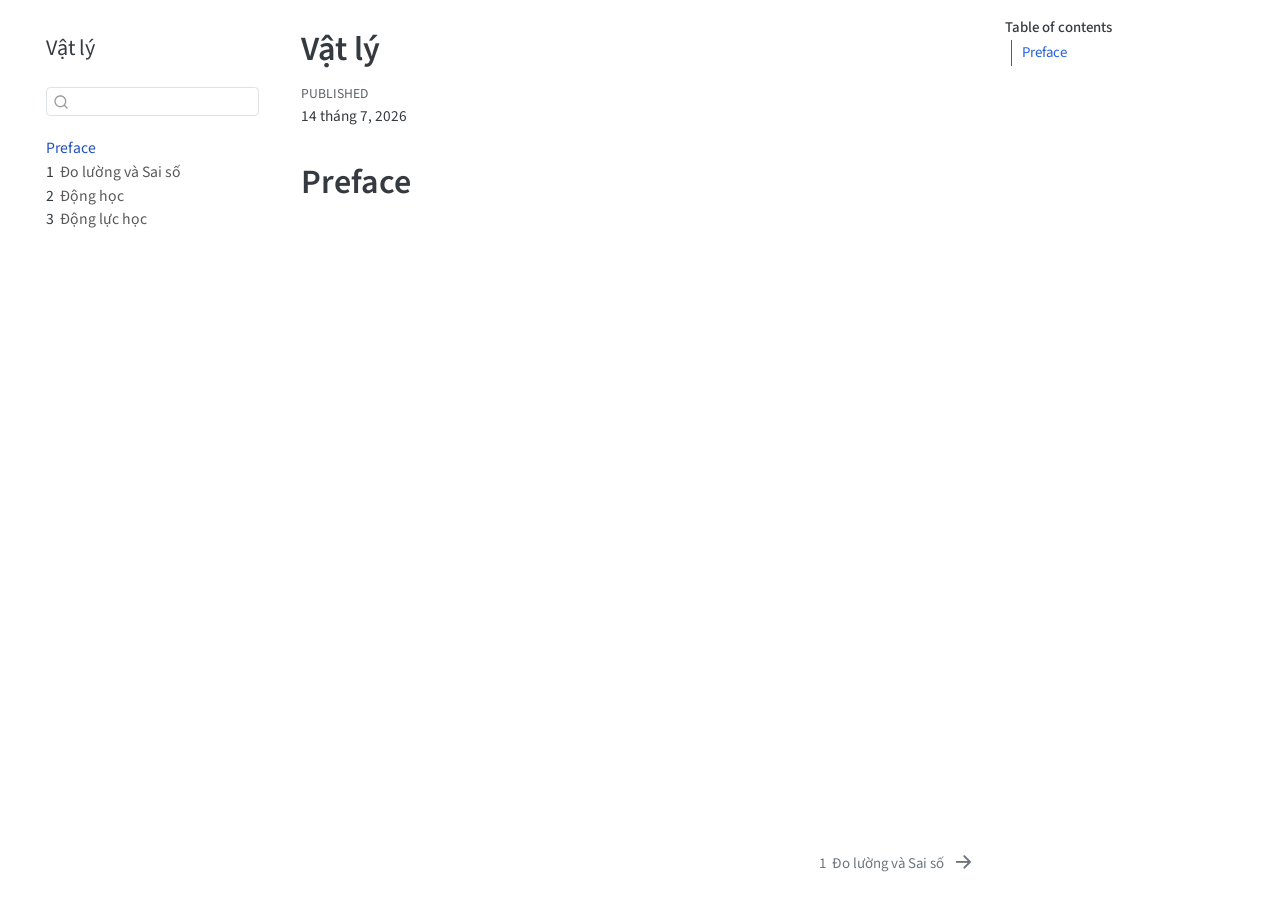
<file: index.html>
<!DOCTYPE html>
<html xmlns="http://www.w3.org/1999/xhtml" lang="vi" xml:lang="vi"><head>

<meta charset="utf-8">
<meta name="generator" content="quarto-1.8.26">

<meta name="viewport" content="width=device-width, initial-scale=1.0, user-scalable=yes">


<title>Vật lý</title>
<style>
code{white-space: pre-wrap;}
span.smallcaps{font-variant: small-caps;}
div.columns{display: flex; gap: min(4vw, 1.5em);}
div.column{flex: auto; overflow-x: auto;}
div.hanging-indent{margin-left: 1.5em; text-indent: -1.5em;}
ul.task-list{list-style: none;}
ul.task-list li input[type="checkbox"] {
  width: 0.8em;
  margin: 0 0.8em 0.2em -1em; /* quarto-specific, see https://github.com/quarto-dev/quarto-cli/issues/4556 */ 
  vertical-align: middle;
}
</style>


<script src="site_libs/quarto-nav/quarto-nav.js"></script>
<script src="site_libs/quarto-nav/headroom.min.js"></script>
<script src="site_libs/clipboard/clipboard.min.js"></script>
<script src="site_libs/quarto-search/autocomplete.umd.js"></script>
<script src="site_libs/quarto-search/fuse.min.js"></script>
<script src="site_libs/quarto-search/quarto-search.js"></script>
<meta name="quarto:offset" content="./">
<link href="./measure.html" rel="next">
<script src="site_libs/quarto-html/quarto.js" type="module"></script>
<script src="site_libs/quarto-html/tabsets/tabsets.js" type="module"></script>
<script src="site_libs/quarto-html/axe/axe-check.js" type="module"></script>
<script src="site_libs/quarto-html/popper.min.js"></script>
<script src="site_libs/quarto-html/tippy.umd.min.js"></script>
<script src="site_libs/quarto-html/anchor.min.js"></script>
<link href="site_libs/quarto-html/tippy.css" rel="stylesheet">
<link href="site_libs/quarto-html/quarto-syntax-highlighting-587c61ba64f3a5504c4d52d930310e48.css" rel="stylesheet" id="quarto-text-highlighting-styles">
<script src="site_libs/bootstrap/bootstrap.min.js"></script>
<link href="site_libs/bootstrap/bootstrap-icons.css" rel="stylesheet">
<link href="site_libs/bootstrap/bootstrap-70a47bd5681a7291082a5b9f83d58762.min.css" rel="stylesheet" append-hash="true" id="quarto-bootstrap" data-mode="light">
<script id="quarto-search-options" type="application/json">{
  "location": "sidebar",
  "copy-button": false,
  "collapse-after": 3,
  "panel-placement": "start",
  "type": "textbox",
  "limit": 50,
  "keyboard-shortcut": [
    "f",
    "/",
    "s"
  ],
  "show-item-context": false,
  "language": {
    "search-no-results-text": "No results",
    "search-matching-documents-text": "matching documents",
    "search-copy-link-title": "Copy link to search",
    "search-hide-matches-text": "Hide additional matches",
    "search-more-match-text": "more match in this document",
    "search-more-matches-text": "more matches in this document",
    "search-clear-button-title": "Clear",
    "search-text-placeholder": "",
    "search-detached-cancel-button-title": "Cancel",
    "search-submit-button-title": "Submit",
    "search-label": "Search"
  }
}</script>


<link rel="stylesheet" href="styles.css">
</head>

<body class="nav-sidebar floating quarto-light">

<div id="quarto-search-results"></div>
  <header id="quarto-header" class="headroom fixed-top">
  <nav class="quarto-secondary-nav">
    <div class="container-fluid d-flex">
      <button type="button" class="quarto-btn-toggle btn" data-bs-toggle="collapse" role="button" data-bs-target=".quarto-sidebar-collapse-item" aria-controls="quarto-sidebar" aria-expanded="false" aria-label="Toggle sidebar navigation" onclick="if (window.quartoToggleHeadroom) { window.quartoToggleHeadroom(); }">
        <i class="bi bi-layout-text-sidebar-reverse"></i>
      </button>
        <nav class="quarto-page-breadcrumbs" aria-label="breadcrumb"><ol class="breadcrumb"><li class="breadcrumb-item"><a href="./index.html">Preface</a></li></ol></nav>
        <a class="flex-grow-1" role="navigation" data-bs-toggle="collapse" data-bs-target=".quarto-sidebar-collapse-item" aria-controls="quarto-sidebar" aria-expanded="false" aria-label="Toggle sidebar navigation" onclick="if (window.quartoToggleHeadroom) { window.quartoToggleHeadroom(); }">      
        </a>
      <button type="button" class="btn quarto-search-button" aria-label="Search" onclick="window.quartoOpenSearch();">
        <i class="bi bi-search"></i>
      </button>
    </div>
  </nav>
</header>
<!-- content -->
<div id="quarto-content" class="quarto-container page-columns page-rows-contents page-layout-article">
<!-- sidebar -->
  <nav id="quarto-sidebar" class="sidebar collapse collapse-horizontal quarto-sidebar-collapse-item sidebar-navigation floating overflow-auto">
    <div class="pt-lg-2 mt-2 text-left sidebar-header">
    <div class="sidebar-title mb-0 py-0">
      <a href="./">Vật lý</a> 
    </div>
      </div>
        <div class="mt-2 flex-shrink-0 align-items-center">
        <div class="sidebar-search">
        <div id="quarto-search" class="" title="Search"></div>
        </div>
        </div>
    <div class="sidebar-menu-container"> 
    <ul class="list-unstyled mt-1">
        <li class="sidebar-item">
  <div class="sidebar-item-container"> 
  <a href="./index.html" class="sidebar-item-text sidebar-link active">
 <span class="menu-text">Preface</span></a>
  </div>
</li>
        <li class="sidebar-item">
  <div class="sidebar-item-container"> 
  <a href="./measure.html" class="sidebar-item-text sidebar-link">
 <span class="menu-text"><span class="chapter-number">1</span>&nbsp; <span class="chapter-title">Đo lường và Sai số</span></span></a>
  </div>
</li>
        <li class="sidebar-item">
  <div class="sidebar-item-container"> 
  <a href="./motion.html" class="sidebar-item-text sidebar-link">
 <span class="menu-text"><span class="chapter-number">2</span>&nbsp; <span class="chapter-title">Động học</span></span></a>
  </div>
</li>
        <li class="sidebar-item">
  <div class="sidebar-item-container"> 
  <a href="./forces.html" class="sidebar-item-text sidebar-link">
 <span class="menu-text"><span class="chapter-number">3</span>&nbsp; <span class="chapter-title">Động lực học</span></span></a>
  </div>
</li>
    </ul>
    </div>
</nav>
<div id="quarto-sidebar-glass" class="quarto-sidebar-collapse-item" data-bs-toggle="collapse" data-bs-target=".quarto-sidebar-collapse-item"></div>
<!-- margin-sidebar -->
    <div id="quarto-margin-sidebar" class="sidebar margin-sidebar">
        <nav id="TOC" role="doc-toc" class="toc-active">
    <h2 id="toc-title">Table of contents</h2>
   
  <ul>
  <li><a href="#preface" id="toc-preface" class="nav-link active" data-scroll-target="#preface">Preface</a></li>
  </ul>
</nav>
    </div>
<!-- main -->
<main class="content" id="quarto-document-content">

<header id="title-block-header" class="quarto-title-block default">
<div class="quarto-title">
<h1 class="title">Vật lý</h1>
</div>



<div class="quarto-title-meta">

    
    <div>
    <div class="quarto-title-meta-heading">Published</div>
    <div class="quarto-title-meta-contents">
      <p class="date">14 tháng 7, 2026</p>
    </div>
  </div>
  
    
  </div>
  


</header>


<section id="preface" class="level1 unnumbered">
<h1 class="unnumbered">Preface</h1>


</section>

</main> <!-- /main -->
<script id="quarto-html-after-body" type="application/javascript">
  window.document.addEventListener("DOMContentLoaded", function (event) {
    const icon = "";
    const anchorJS = new window.AnchorJS();
    anchorJS.options = {
      placement: 'right',
      icon: icon
    };
    anchorJS.add('.anchored');
    const isCodeAnnotation = (el) => {
      for (const clz of el.classList) {
        if (clz.startsWith('code-annotation-')) {                     
          return true;
        }
      }
      return false;
    }
    const onCopySuccess = function(e) {
      // button target
      const button = e.trigger;
      // don't keep focus
      button.blur();
      // flash "checked"
      button.classList.add('code-copy-button-checked');
      var currentTitle = button.getAttribute("title");
      button.setAttribute("title", "Copied!");
      let tooltip;
      if (window.bootstrap) {
        button.setAttribute("data-bs-toggle", "tooltip");
        button.setAttribute("data-bs-placement", "left");
        button.setAttribute("data-bs-title", "Copied!");
        tooltip = new bootstrap.Tooltip(button, 
          { trigger: "manual", 
            customClass: "code-copy-button-tooltip",
            offset: [0, -8]});
        tooltip.show();    
      }
      setTimeout(function() {
        if (tooltip) {
          tooltip.hide();
          button.removeAttribute("data-bs-title");
          button.removeAttribute("data-bs-toggle");
          button.removeAttribute("data-bs-placement");
        }
        button.setAttribute("title", currentTitle);
        button.classList.remove('code-copy-button-checked');
      }, 1000);
      // clear code selection
      e.clearSelection();
    }
    const getTextToCopy = function(trigger) {
      const outerScaffold = trigger.parentElement.cloneNode(true);
      const codeEl = outerScaffold.querySelector('code');
      for (const childEl of codeEl.children) {
        if (isCodeAnnotation(childEl)) {
          childEl.remove();
        }
      }
      return codeEl.innerText;
    }
    const clipboard = new window.ClipboardJS('.code-copy-button:not([data-in-quarto-modal])', {
      text: getTextToCopy
    });
    clipboard.on('success', onCopySuccess);
    if (window.document.getElementById('quarto-embedded-source-code-modal')) {
      const clipboardModal = new window.ClipboardJS('.code-copy-button[data-in-quarto-modal]', {
        text: getTextToCopy,
        container: window.document.getElementById('quarto-embedded-source-code-modal')
      });
      clipboardModal.on('success', onCopySuccess);
    }
      var localhostRegex = new RegExp(/^(?:http|https):\/\/localhost\:?[0-9]*\//);
      var mailtoRegex = new RegExp(/^mailto:/);
        var filterRegex = new RegExp('/' + window.location.host + '/');
      var isInternal = (href) => {
          return filterRegex.test(href) || localhostRegex.test(href) || mailtoRegex.test(href);
      }
      // Inspect non-navigation links and adorn them if external
     var links = window.document.querySelectorAll('a[href]:not(.nav-link):not(.navbar-brand):not(.toc-action):not(.sidebar-link):not(.sidebar-item-toggle):not(.pagination-link):not(.no-external):not([aria-hidden]):not(.dropdown-item):not(.quarto-navigation-tool):not(.about-link)');
      for (var i=0; i<links.length; i++) {
        const link = links[i];
        if (!isInternal(link.href)) {
          // undo the damage that might have been done by quarto-nav.js in the case of
          // links that we want to consider external
          if (link.dataset.originalHref !== undefined) {
            link.href = link.dataset.originalHref;
          }
        }
      }
    function tippyHover(el, contentFn, onTriggerFn, onUntriggerFn) {
      const config = {
        allowHTML: true,
        maxWidth: 500,
        delay: 100,
        arrow: false,
        appendTo: function(el) {
            return el.parentElement;
        },
        interactive: true,
        interactiveBorder: 10,
        theme: 'quarto',
        placement: 'bottom-start',
      };
      if (contentFn) {
        config.content = contentFn;
      }
      if (onTriggerFn) {
        config.onTrigger = onTriggerFn;
      }
      if (onUntriggerFn) {
        config.onUntrigger = onUntriggerFn;
      }
      window.tippy(el, config); 
    }
    const noterefs = window.document.querySelectorAll('a[role="doc-noteref"]');
    for (var i=0; i<noterefs.length; i++) {
      const ref = noterefs[i];
      tippyHover(ref, function() {
        // use id or data attribute instead here
        let href = ref.getAttribute('data-footnote-href') || ref.getAttribute('href');
        try { href = new URL(href).hash; } catch {}
        const id = href.replace(/^#\/?/, "");
        const note = window.document.getElementById(id);
        if (note) {
          return note.innerHTML;
        } else {
          return "";
        }
      });
    }
    const xrefs = window.document.querySelectorAll('a.quarto-xref');
    const processXRef = (id, note) => {
      // Strip column container classes
      const stripColumnClz = (el) => {
        el.classList.remove("page-full", "page-columns");
        if (el.children) {
          for (const child of el.children) {
            stripColumnClz(child);
          }
        }
      }
      stripColumnClz(note)
      if (id === null || id.startsWith('sec-')) {
        // Special case sections, only their first couple elements
        const container = document.createElement("div");
        if (note.children && note.children.length > 2) {
          container.appendChild(note.children[0].cloneNode(true));
          for (let i = 1; i < note.children.length; i++) {
            const child = note.children[i];
            if (child.tagName === "P" && child.innerText === "") {
              continue;
            } else {
              container.appendChild(child.cloneNode(true));
              break;
            }
          }
          if (window.Quarto?.typesetMath) {
            window.Quarto.typesetMath(container);
          }
          return container.innerHTML
        } else {
          if (window.Quarto?.typesetMath) {
            window.Quarto.typesetMath(note);
          }
          return note.innerHTML;
        }
      } else {
        // Remove any anchor links if they are present
        const anchorLink = note.querySelector('a.anchorjs-link');
        if (anchorLink) {
          anchorLink.remove();
        }
        if (window.Quarto?.typesetMath) {
          window.Quarto.typesetMath(note);
        }
        if (note.classList.contains("callout")) {
          return note.outerHTML;
        } else {
          return note.innerHTML;
        }
      }
    }
    for (var i=0; i<xrefs.length; i++) {
      const xref = xrefs[i];
      tippyHover(xref, undefined, function(instance) {
        instance.disable();
        let url = xref.getAttribute('href');
        let hash = undefined; 
        if (url.startsWith('#')) {
          hash = url;
        } else {
          try { hash = new URL(url).hash; } catch {}
        }
        if (hash) {
          const id = hash.replace(/^#\/?/, "");
          const note = window.document.getElementById(id);
          if (note !== null) {
            try {
              const html = processXRef(id, note.cloneNode(true));
              instance.setContent(html);
            } finally {
              instance.enable();
              instance.show();
            }
          } else {
            // See if we can fetch this
            fetch(url.split('#')[0])
            .then(res => res.text())
            .then(html => {
              const parser = new DOMParser();
              const htmlDoc = parser.parseFromString(html, "text/html");
              const note = htmlDoc.getElementById(id);
              if (note !== null) {
                const html = processXRef(id, note);
                instance.setContent(html);
              } 
            }).finally(() => {
              instance.enable();
              instance.show();
            });
          }
        } else {
          // See if we can fetch a full url (with no hash to target)
          // This is a special case and we should probably do some content thinning / targeting
          fetch(url)
          .then(res => res.text())
          .then(html => {
            const parser = new DOMParser();
            const htmlDoc = parser.parseFromString(html, "text/html");
            const note = htmlDoc.querySelector('main.content');
            if (note !== null) {
              // This should only happen for chapter cross references
              // (since there is no id in the URL)
              // remove the first header
              if (note.children.length > 0 && note.children[0].tagName === "HEADER") {
                note.children[0].remove();
              }
              const html = processXRef(null, note);
              instance.setContent(html);
            } 
          }).finally(() => {
            instance.enable();
            instance.show();
          });
        }
      }, function(instance) {
      });
    }
        let selectedAnnoteEl;
        const selectorForAnnotation = ( cell, annotation) => {
          let cellAttr = 'data-code-cell="' + cell + '"';
          let lineAttr = 'data-code-annotation="' +  annotation + '"';
          const selector = 'span[' + cellAttr + '][' + lineAttr + ']';
          return selector;
        }
        const selectCodeLines = (annoteEl) => {
          const doc = window.document;
          const targetCell = annoteEl.getAttribute("data-target-cell");
          const targetAnnotation = annoteEl.getAttribute("data-target-annotation");
          const annoteSpan = window.document.querySelector(selectorForAnnotation(targetCell, targetAnnotation));
          const lines = annoteSpan.getAttribute("data-code-lines").split(",");
          const lineIds = lines.map((line) => {
            return targetCell + "-" + line;
          })
          let top = null;
          let height = null;
          let parent = null;
          if (lineIds.length > 0) {
              //compute the position of the single el (top and bottom and make a div)
              const el = window.document.getElementById(lineIds[0]);
              top = el.offsetTop;
              height = el.offsetHeight;
              parent = el.parentElement.parentElement;
            if (lineIds.length > 1) {
              const lastEl = window.document.getElementById(lineIds[lineIds.length - 1]);
              const bottom = lastEl.offsetTop + lastEl.offsetHeight;
              height = bottom - top;
            }
            if (top !== null && height !== null && parent !== null) {
              // cook up a div (if necessary) and position it 
              let div = window.document.getElementById("code-annotation-line-highlight");
              if (div === null) {
                div = window.document.createElement("div");
                div.setAttribute("id", "code-annotation-line-highlight");
                div.style.position = 'absolute';
                parent.appendChild(div);
              }
              div.style.top = top - 2 + "px";
              div.style.height = height + 4 + "px";
              div.style.left = 0;
              let gutterDiv = window.document.getElementById("code-annotation-line-highlight-gutter");
              if (gutterDiv === null) {
                gutterDiv = window.document.createElement("div");
                gutterDiv.setAttribute("id", "code-annotation-line-highlight-gutter");
                gutterDiv.style.position = 'absolute';
                const codeCell = window.document.getElementById(targetCell);
                const gutter = codeCell.querySelector('.code-annotation-gutter');
                gutter.appendChild(gutterDiv);
              }
              gutterDiv.style.top = top - 2 + "px";
              gutterDiv.style.height = height + 4 + "px";
            }
            selectedAnnoteEl = annoteEl;
          }
        };
        const unselectCodeLines = () => {
          const elementsIds = ["code-annotation-line-highlight", "code-annotation-line-highlight-gutter"];
          elementsIds.forEach((elId) => {
            const div = window.document.getElementById(elId);
            if (div) {
              div.remove();
            }
          });
          selectedAnnoteEl = undefined;
        };
          // Handle positioning of the toggle
      window.addEventListener(
        "resize",
        throttle(() => {
          elRect = undefined;
          if (selectedAnnoteEl) {
            selectCodeLines(selectedAnnoteEl);
          }
        }, 10)
      );
      function throttle(fn, ms) {
      let throttle = false;
      let timer;
        return (...args) => {
          if(!throttle) { // first call gets through
              fn.apply(this, args);
              throttle = true;
          } else { // all the others get throttled
              if(timer) clearTimeout(timer); // cancel #2
              timer = setTimeout(() => {
                fn.apply(this, args);
                timer = throttle = false;
              }, ms);
          }
        };
      }
        // Attach click handler to the DT
        const annoteDls = window.document.querySelectorAll('dt[data-target-cell]');
        for (const annoteDlNode of annoteDls) {
          annoteDlNode.addEventListener('click', (event) => {
            const clickedEl = event.target;
            if (clickedEl !== selectedAnnoteEl) {
              unselectCodeLines();
              const activeEl = window.document.querySelector('dt[data-target-cell].code-annotation-active');
              if (activeEl) {
                activeEl.classList.remove('code-annotation-active');
              }
              selectCodeLines(clickedEl);
              clickedEl.classList.add('code-annotation-active');
            } else {
              // Unselect the line
              unselectCodeLines();
              clickedEl.classList.remove('code-annotation-active');
            }
          });
        }
    const findCites = (el) => {
      const parentEl = el.parentElement;
      if (parentEl) {
        const cites = parentEl.dataset.cites;
        if (cites) {
          return {
            el,
            cites: cites.split(' ')
          };
        } else {
          return findCites(el.parentElement)
        }
      } else {
        return undefined;
      }
    };
    var bibliorefs = window.document.querySelectorAll('a[role="doc-biblioref"]');
    for (var i=0; i<bibliorefs.length; i++) {
      const ref = bibliorefs[i];
      const citeInfo = findCites(ref);
      if (citeInfo) {
        tippyHover(citeInfo.el, function() {
          var popup = window.document.createElement('div');
          citeInfo.cites.forEach(function(cite) {
            var citeDiv = window.document.createElement('div');
            citeDiv.classList.add('hanging-indent');
            citeDiv.classList.add('csl-entry');
            var biblioDiv = window.document.getElementById('ref-' + cite);
            if (biblioDiv) {
              citeDiv.innerHTML = biblioDiv.innerHTML;
            }
            popup.appendChild(citeDiv);
          });
          return popup.innerHTML;
        });
      }
    }
  });
  </script>
<nav class="page-navigation">
  <div class="nav-page nav-page-previous">
  </div>
  <div class="nav-page nav-page-next">
      <a href="./measure.html" class="pagination-link" aria-label="Đo lường và Sai số">
        <span class="nav-page-text"><span class="chapter-number">1</span>&nbsp; <span class="chapter-title">Đo lường và Sai số</span></span> <i class="bi bi-arrow-right-short"></i>
      </a>
  </div>
</nav>
</div> <!-- /content -->




</body></html>
</file>
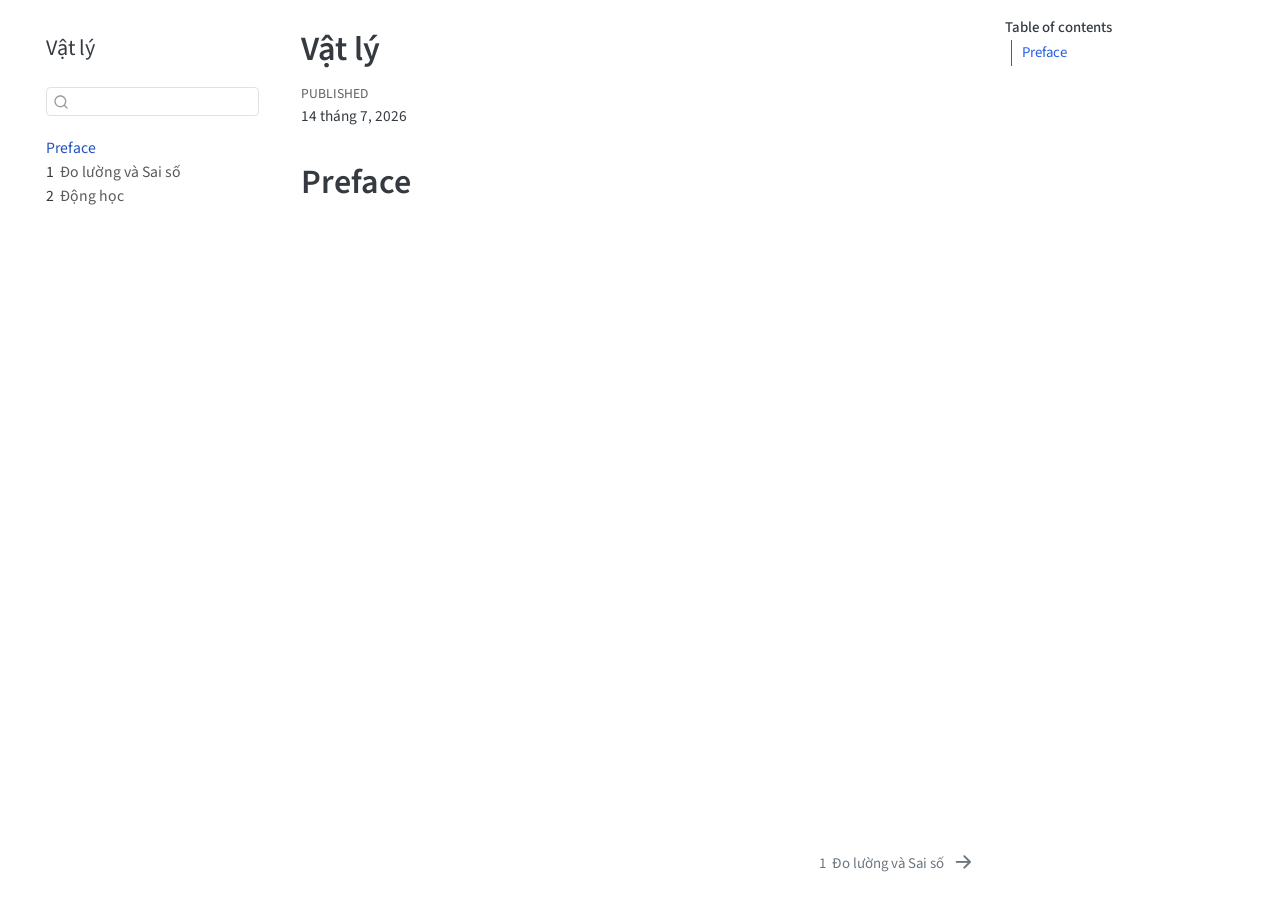
<file: _book/index.html>
<!DOCTYPE html>
<html xmlns="http://www.w3.org/1999/xhtml" lang="vi" xml:lang="vi"><head>

<meta charset="utf-8">
<meta name="generator" content="quarto-1.8.26">

<meta name="viewport" content="width=device-width, initial-scale=1.0, user-scalable=yes">


<title>Vật lý</title>
<style>
code{white-space: pre-wrap;}
span.smallcaps{font-variant: small-caps;}
div.columns{display: flex; gap: min(4vw, 1.5em);}
div.column{flex: auto; overflow-x: auto;}
div.hanging-indent{margin-left: 1.5em; text-indent: -1.5em;}
ul.task-list{list-style: none;}
ul.task-list li input[type="checkbox"] {
  width: 0.8em;
  margin: 0 0.8em 0.2em -1em; /* quarto-specific, see https://github.com/quarto-dev/quarto-cli/issues/4556 */ 
  vertical-align: middle;
}
</style>


<script src="site_libs/quarto-nav/quarto-nav.js"></script>
<script src="site_libs/quarto-nav/headroom.min.js"></script>
<script src="site_libs/clipboard/clipboard.min.js"></script>
<script src="site_libs/quarto-search/autocomplete.umd.js"></script>
<script src="site_libs/quarto-search/fuse.min.js"></script>
<script src="site_libs/quarto-search/quarto-search.js"></script>
<meta name="quarto:offset" content="./">
<link href="./measure.html" rel="next">
<script src="site_libs/quarto-html/quarto.js" type="module"></script>
<script src="site_libs/quarto-html/tabsets/tabsets.js" type="module"></script>
<script src="site_libs/quarto-html/axe/axe-check.js" type="module"></script>
<script src="site_libs/quarto-html/popper.min.js"></script>
<script src="site_libs/quarto-html/tippy.umd.min.js"></script>
<script src="site_libs/quarto-html/anchor.min.js"></script>
<link href="site_libs/quarto-html/tippy.css" rel="stylesheet">
<link href="site_libs/quarto-html/quarto-syntax-highlighting-587c61ba64f3a5504c4d52d930310e48.css" rel="stylesheet" id="quarto-text-highlighting-styles">
<script src="site_libs/bootstrap/bootstrap.min.js"></script>
<link href="site_libs/bootstrap/bootstrap-icons.css" rel="stylesheet">
<link href="site_libs/bootstrap/bootstrap-70a47bd5681a7291082a5b9f83d58762.min.css" rel="stylesheet" append-hash="true" id="quarto-bootstrap" data-mode="light">
<script id="quarto-search-options" type="application/json">{
  "location": "sidebar",
  "copy-button": false,
  "collapse-after": 3,
  "panel-placement": "start",
  "type": "textbox",
  "limit": 50,
  "keyboard-shortcut": [
    "f",
    "/",
    "s"
  ],
  "show-item-context": false,
  "language": {
    "search-no-results-text": "No results",
    "search-matching-documents-text": "matching documents",
    "search-copy-link-title": "Copy link to search",
    "search-hide-matches-text": "Hide additional matches",
    "search-more-match-text": "more match in this document",
    "search-more-matches-text": "more matches in this document",
    "search-clear-button-title": "Clear",
    "search-text-placeholder": "",
    "search-detached-cancel-button-title": "Cancel",
    "search-submit-button-title": "Submit",
    "search-label": "Search"
  }
}</script>


<link rel="stylesheet" href="styles.css">
</head>

<body class="nav-sidebar floating quarto-light">

<div id="quarto-search-results"></div>
  <header id="quarto-header" class="headroom fixed-top">
  <nav class="quarto-secondary-nav">
    <div class="container-fluid d-flex">
      <button type="button" class="quarto-btn-toggle btn" data-bs-toggle="collapse" role="button" data-bs-target=".quarto-sidebar-collapse-item" aria-controls="quarto-sidebar" aria-expanded="false" aria-label="Toggle sidebar navigation" onclick="if (window.quartoToggleHeadroom) { window.quartoToggleHeadroom(); }">
        <i class="bi bi-layout-text-sidebar-reverse"></i>
      </button>
        <nav class="quarto-page-breadcrumbs" aria-label="breadcrumb"><ol class="breadcrumb"><li class="breadcrumb-item"><a href="./index.html">Preface</a></li></ol></nav>
        <a class="flex-grow-1" role="navigation" data-bs-toggle="collapse" data-bs-target=".quarto-sidebar-collapse-item" aria-controls="quarto-sidebar" aria-expanded="false" aria-label="Toggle sidebar navigation" onclick="if (window.quartoToggleHeadroom) { window.quartoToggleHeadroom(); }">      
        </a>
      <button type="button" class="btn quarto-search-button" aria-label="Search" onclick="window.quartoOpenSearch();">
        <i class="bi bi-search"></i>
      </button>
    </div>
  </nav>
</header>
<!-- content -->
<div id="quarto-content" class="quarto-container page-columns page-rows-contents page-layout-article">
<!-- sidebar -->
  <nav id="quarto-sidebar" class="sidebar collapse collapse-horizontal quarto-sidebar-collapse-item sidebar-navigation floating overflow-auto">
    <div class="pt-lg-2 mt-2 text-left sidebar-header">
    <div class="sidebar-title mb-0 py-0">
      <a href="./">Vật lý</a> 
    </div>
      </div>
        <div class="mt-2 flex-shrink-0 align-items-center">
        <div class="sidebar-search">
        <div id="quarto-search" class="" title="Search"></div>
        </div>
        </div>
    <div class="sidebar-menu-container"> 
    <ul class="list-unstyled mt-1">
        <li class="sidebar-item">
  <div class="sidebar-item-container"> 
  <a href="./index.html" class="sidebar-item-text sidebar-link active">
 <span class="menu-text">Preface</span></a>
  </div>
</li>
        <li class="sidebar-item">
  <div class="sidebar-item-container"> 
  <a href="./measure.html" class="sidebar-item-text sidebar-link">
 <span class="menu-text"><span class="chapter-number">1</span>&nbsp; <span class="chapter-title">Đo lường và Sai số</span></span></a>
  </div>
</li>
        <li class="sidebar-item">
  <div class="sidebar-item-container"> 
  <a href="./motion.html" class="sidebar-item-text sidebar-link">
 <span class="menu-text"><span class="chapter-number">2</span>&nbsp; <span class="chapter-title">Động học</span></span></a>
  </div>
</li>
    </ul>
    </div>
</nav>
<div id="quarto-sidebar-glass" class="quarto-sidebar-collapse-item" data-bs-toggle="collapse" data-bs-target=".quarto-sidebar-collapse-item"></div>
<!-- margin-sidebar -->
    <div id="quarto-margin-sidebar" class="sidebar margin-sidebar">
        <nav id="TOC" role="doc-toc" class="toc-active">
    <h2 id="toc-title">Table of contents</h2>
   
  <ul>
  <li><a href="#preface" id="toc-preface" class="nav-link active" data-scroll-target="#preface">Preface</a></li>
  </ul>
</nav>
    </div>
<!-- main -->
<main class="content" id="quarto-document-content">

<header id="title-block-header" class="quarto-title-block default">
<div class="quarto-title">
<h1 class="title">Vật lý</h1>
</div>



<div class="quarto-title-meta">

    
    <div>
    <div class="quarto-title-meta-heading">Published</div>
    <div class="quarto-title-meta-contents">
      <p class="date">14 tháng 7, 2026</p>
    </div>
  </div>
  
    
  </div>
  


</header>


<section id="preface" class="level1 unnumbered">
<h1 class="unnumbered">Preface</h1>


</section>

</main> <!-- /main -->
<script id="quarto-html-after-body" type="application/javascript">
  window.document.addEventListener("DOMContentLoaded", function (event) {
    const icon = "";
    const anchorJS = new window.AnchorJS();
    anchorJS.options = {
      placement: 'right',
      icon: icon
    };
    anchorJS.add('.anchored');
    const isCodeAnnotation = (el) => {
      for (const clz of el.classList) {
        if (clz.startsWith('code-annotation-')) {                     
          return true;
        }
      }
      return false;
    }
    const onCopySuccess = function(e) {
      // button target
      const button = e.trigger;
      // don't keep focus
      button.blur();
      // flash "checked"
      button.classList.add('code-copy-button-checked');
      var currentTitle = button.getAttribute("title");
      button.setAttribute("title", "Copied!");
      let tooltip;
      if (window.bootstrap) {
        button.setAttribute("data-bs-toggle", "tooltip");
        button.setAttribute("data-bs-placement", "left");
        button.setAttribute("data-bs-title", "Copied!");
        tooltip = new bootstrap.Tooltip(button, 
          { trigger: "manual", 
            customClass: "code-copy-button-tooltip",
            offset: [0, -8]});
        tooltip.show();    
      }
      setTimeout(function() {
        if (tooltip) {
          tooltip.hide();
          button.removeAttribute("data-bs-title");
          button.removeAttribute("data-bs-toggle");
          button.removeAttribute("data-bs-placement");
        }
        button.setAttribute("title", currentTitle);
        button.classList.remove('code-copy-button-checked');
      }, 1000);
      // clear code selection
      e.clearSelection();
    }
    const getTextToCopy = function(trigger) {
      const outerScaffold = trigger.parentElement.cloneNode(true);
      const codeEl = outerScaffold.querySelector('code');
      for (const childEl of codeEl.children) {
        if (isCodeAnnotation(childEl)) {
          childEl.remove();
        }
      }
      return codeEl.innerText;
    }
    const clipboard = new window.ClipboardJS('.code-copy-button:not([data-in-quarto-modal])', {
      text: getTextToCopy
    });
    clipboard.on('success', onCopySuccess);
    if (window.document.getElementById('quarto-embedded-source-code-modal')) {
      const clipboardModal = new window.ClipboardJS('.code-copy-button[data-in-quarto-modal]', {
        text: getTextToCopy,
        container: window.document.getElementById('quarto-embedded-source-code-modal')
      });
      clipboardModal.on('success', onCopySuccess);
    }
      var localhostRegex = new RegExp(/^(?:http|https):\/\/localhost\:?[0-9]*\//);
      var mailtoRegex = new RegExp(/^mailto:/);
        var filterRegex = new RegExp('/' + window.location.host + '/');
      var isInternal = (href) => {
          return filterRegex.test(href) || localhostRegex.test(href) || mailtoRegex.test(href);
      }
      // Inspect non-navigation links and adorn them if external
     var links = window.document.querySelectorAll('a[href]:not(.nav-link):not(.navbar-brand):not(.toc-action):not(.sidebar-link):not(.sidebar-item-toggle):not(.pagination-link):not(.no-external):not([aria-hidden]):not(.dropdown-item):not(.quarto-navigation-tool):not(.about-link)');
      for (var i=0; i<links.length; i++) {
        const link = links[i];
        if (!isInternal(link.href)) {
          // undo the damage that might have been done by quarto-nav.js in the case of
          // links that we want to consider external
          if (link.dataset.originalHref !== undefined) {
            link.href = link.dataset.originalHref;
          }
        }
      }
    function tippyHover(el, contentFn, onTriggerFn, onUntriggerFn) {
      const config = {
        allowHTML: true,
        maxWidth: 500,
        delay: 100,
        arrow: false,
        appendTo: function(el) {
            return el.parentElement;
        },
        interactive: true,
        interactiveBorder: 10,
        theme: 'quarto',
        placement: 'bottom-start',
      };
      if (contentFn) {
        config.content = contentFn;
      }
      if (onTriggerFn) {
        config.onTrigger = onTriggerFn;
      }
      if (onUntriggerFn) {
        config.onUntrigger = onUntriggerFn;
      }
      window.tippy(el, config); 
    }
    const noterefs = window.document.querySelectorAll('a[role="doc-noteref"]');
    for (var i=0; i<noterefs.length; i++) {
      const ref = noterefs[i];
      tippyHover(ref, function() {
        // use id or data attribute instead here
        let href = ref.getAttribute('data-footnote-href') || ref.getAttribute('href');
        try { href = new URL(href).hash; } catch {}
        const id = href.replace(/^#\/?/, "");
        const note = window.document.getElementById(id);
        if (note) {
          return note.innerHTML;
        } else {
          return "";
        }
      });
    }
    const xrefs = window.document.querySelectorAll('a.quarto-xref');
    const processXRef = (id, note) => {
      // Strip column container classes
      const stripColumnClz = (el) => {
        el.classList.remove("page-full", "page-columns");
        if (el.children) {
          for (const child of el.children) {
            stripColumnClz(child);
          }
        }
      }
      stripColumnClz(note)
      if (id === null || id.startsWith('sec-')) {
        // Special case sections, only their first couple elements
        const container = document.createElement("div");
        if (note.children && note.children.length > 2) {
          container.appendChild(note.children[0].cloneNode(true));
          for (let i = 1; i < note.children.length; i++) {
            const child = note.children[i];
            if (child.tagName === "P" && child.innerText === "") {
              continue;
            } else {
              container.appendChild(child.cloneNode(true));
              break;
            }
          }
          if (window.Quarto?.typesetMath) {
            window.Quarto.typesetMath(container);
          }
          return container.innerHTML
        } else {
          if (window.Quarto?.typesetMath) {
            window.Quarto.typesetMath(note);
          }
          return note.innerHTML;
        }
      } else {
        // Remove any anchor links if they are present
        const anchorLink = note.querySelector('a.anchorjs-link');
        if (anchorLink) {
          anchorLink.remove();
        }
        if (window.Quarto?.typesetMath) {
          window.Quarto.typesetMath(note);
        }
        if (note.classList.contains("callout")) {
          return note.outerHTML;
        } else {
          return note.innerHTML;
        }
      }
    }
    for (var i=0; i<xrefs.length; i++) {
      const xref = xrefs[i];
      tippyHover(xref, undefined, function(instance) {
        instance.disable();
        let url = xref.getAttribute('href');
        let hash = undefined; 
        if (url.startsWith('#')) {
          hash = url;
        } else {
          try { hash = new URL(url).hash; } catch {}
        }
        if (hash) {
          const id = hash.replace(/^#\/?/, "");
          const note = window.document.getElementById(id);
          if (note !== null) {
            try {
              const html = processXRef(id, note.cloneNode(true));
              instance.setContent(html);
            } finally {
              instance.enable();
              instance.show();
            }
          } else {
            // See if we can fetch this
            fetch(url.split('#')[0])
            .then(res => res.text())
            .then(html => {
              const parser = new DOMParser();
              const htmlDoc = parser.parseFromString(html, "text/html");
              const note = htmlDoc.getElementById(id);
              if (note !== null) {
                const html = processXRef(id, note);
                instance.setContent(html);
              } 
            }).finally(() => {
              instance.enable();
              instance.show();
            });
          }
        } else {
          // See if we can fetch a full url (with no hash to target)
          // This is a special case and we should probably do some content thinning / targeting
          fetch(url)
          .then(res => res.text())
          .then(html => {
            const parser = new DOMParser();
            const htmlDoc = parser.parseFromString(html, "text/html");
            const note = htmlDoc.querySelector('main.content');
            if (note !== null) {
              // This should only happen for chapter cross references
              // (since there is no id in the URL)
              // remove the first header
              if (note.children.length > 0 && note.children[0].tagName === "HEADER") {
                note.children[0].remove();
              }
              const html = processXRef(null, note);
              instance.setContent(html);
            } 
          }).finally(() => {
            instance.enable();
            instance.show();
          });
        }
      }, function(instance) {
      });
    }
        let selectedAnnoteEl;
        const selectorForAnnotation = ( cell, annotation) => {
          let cellAttr = 'data-code-cell="' + cell + '"';
          let lineAttr = 'data-code-annotation="' +  annotation + '"';
          const selector = 'span[' + cellAttr + '][' + lineAttr + ']';
          return selector;
        }
        const selectCodeLines = (annoteEl) => {
          const doc = window.document;
          const targetCell = annoteEl.getAttribute("data-target-cell");
          const targetAnnotation = annoteEl.getAttribute("data-target-annotation");
          const annoteSpan = window.document.querySelector(selectorForAnnotation(targetCell, targetAnnotation));
          const lines = annoteSpan.getAttribute("data-code-lines").split(",");
          const lineIds = lines.map((line) => {
            return targetCell + "-" + line;
          })
          let top = null;
          let height = null;
          let parent = null;
          if (lineIds.length > 0) {
              //compute the position of the single el (top and bottom and make a div)
              const el = window.document.getElementById(lineIds[0]);
              top = el.offsetTop;
              height = el.offsetHeight;
              parent = el.parentElement.parentElement;
            if (lineIds.length > 1) {
              const lastEl = window.document.getElementById(lineIds[lineIds.length - 1]);
              const bottom = lastEl.offsetTop + lastEl.offsetHeight;
              height = bottom - top;
            }
            if (top !== null && height !== null && parent !== null) {
              // cook up a div (if necessary) and position it 
              let div = window.document.getElementById("code-annotation-line-highlight");
              if (div === null) {
                div = window.document.createElement("div");
                div.setAttribute("id", "code-annotation-line-highlight");
                div.style.position = 'absolute';
                parent.appendChild(div);
              }
              div.style.top = top - 2 + "px";
              div.style.height = height + 4 + "px";
              div.style.left = 0;
              let gutterDiv = window.document.getElementById("code-annotation-line-highlight-gutter");
              if (gutterDiv === null) {
                gutterDiv = window.document.createElement("div");
                gutterDiv.setAttribute("id", "code-annotation-line-highlight-gutter");
                gutterDiv.style.position = 'absolute';
                const codeCell = window.document.getElementById(targetCell);
                const gutter = codeCell.querySelector('.code-annotation-gutter');
                gutter.appendChild(gutterDiv);
              }
              gutterDiv.style.top = top - 2 + "px";
              gutterDiv.style.height = height + 4 + "px";
            }
            selectedAnnoteEl = annoteEl;
          }
        };
        const unselectCodeLines = () => {
          const elementsIds = ["code-annotation-line-highlight", "code-annotation-line-highlight-gutter"];
          elementsIds.forEach((elId) => {
            const div = window.document.getElementById(elId);
            if (div) {
              div.remove();
            }
          });
          selectedAnnoteEl = undefined;
        };
          // Handle positioning of the toggle
      window.addEventListener(
        "resize",
        throttle(() => {
          elRect = undefined;
          if (selectedAnnoteEl) {
            selectCodeLines(selectedAnnoteEl);
          }
        }, 10)
      );
      function throttle(fn, ms) {
      let throttle = false;
      let timer;
        return (...args) => {
          if(!throttle) { // first call gets through
              fn.apply(this, args);
              throttle = true;
          } else { // all the others get throttled
              if(timer) clearTimeout(timer); // cancel #2
              timer = setTimeout(() => {
                fn.apply(this, args);
                timer = throttle = false;
              }, ms);
          }
        };
      }
        // Attach click handler to the DT
        const annoteDls = window.document.querySelectorAll('dt[data-target-cell]');
        for (const annoteDlNode of annoteDls) {
          annoteDlNode.addEventListener('click', (event) => {
            const clickedEl = event.target;
            if (clickedEl !== selectedAnnoteEl) {
              unselectCodeLines();
              const activeEl = window.document.querySelector('dt[data-target-cell].code-annotation-active');
              if (activeEl) {
                activeEl.classList.remove('code-annotation-active');
              }
              selectCodeLines(clickedEl);
              clickedEl.classList.add('code-annotation-active');
            } else {
              // Unselect the line
              unselectCodeLines();
              clickedEl.classList.remove('code-annotation-active');
            }
          });
        }
    const findCites = (el) => {
      const parentEl = el.parentElement;
      if (parentEl) {
        const cites = parentEl.dataset.cites;
        if (cites) {
          return {
            el,
            cites: cites.split(' ')
          };
        } else {
          return findCites(el.parentElement)
        }
      } else {
        return undefined;
      }
    };
    var bibliorefs = window.document.querySelectorAll('a[role="doc-biblioref"]');
    for (var i=0; i<bibliorefs.length; i++) {
      const ref = bibliorefs[i];
      const citeInfo = findCites(ref);
      if (citeInfo) {
        tippyHover(citeInfo.el, function() {
          var popup = window.document.createElement('div');
          citeInfo.cites.forEach(function(cite) {
            var citeDiv = window.document.createElement('div');
            citeDiv.classList.add('hanging-indent');
            citeDiv.classList.add('csl-entry');
            var biblioDiv = window.document.getElementById('ref-' + cite);
            if (biblioDiv) {
              citeDiv.innerHTML = biblioDiv.innerHTML;
            }
            popup.appendChild(citeDiv);
          });
          return popup.innerHTML;
        });
      }
    }
  });
  </script>
<nav class="page-navigation">
  <div class="nav-page nav-page-previous">
  </div>
  <div class="nav-page nav-page-next">
      <a href="./measure.html" class="pagination-link" aria-label="Đo lường và Sai số">
        <span class="nav-page-text"><span class="chapter-number">1</span>&nbsp; <span class="chapter-title">Đo lường và Sai số</span></span> <i class="bi bi-arrow-right-short"></i>
      </a>
  </div>
</nav>
</div> <!-- /content -->




</body></html>
</file>
<file: site_libs/quarto-html/tippy.css>
.tippy-box[data-animation=fade][data-state=hidden]{opacity:0}[data-tippy-root]{max-width:calc(100vw - 10px)}.tippy-box{position:relative;background-color:#333;color:#fff;border-radius:4px;font-size:14px;line-height:1.4;white-space:normal;outline:0;transition-property:transform,visibility,opacity}.tippy-box[data-placement^=top]>.tippy-arrow{bottom:0}.tippy-box[data-placement^=top]>.tippy-arrow:before{bottom:-7px;left:0;border-width:8px 8px 0;border-top-color:initial;transform-origin:center top}.tippy-box[data-placement^=bottom]>.tippy-arrow{top:0}.tippy-box[data-placement^=bottom]>.tippy-arrow:before{top:-7px;left:0;border-width:0 8px 8px;border-bottom-color:initial;transform-origin:center bottom}.tippy-box[data-placement^=left]>.tippy-arrow{right:0}.tippy-box[data-placement^=left]>.tippy-arrow:before{border-width:8px 0 8px 8px;border-left-color:initial;right:-7px;transform-origin:center left}.tippy-box[data-placement^=right]>.tippy-arrow{left:0}.tippy-box[data-placement^=right]>.tippy-arrow:before{left:-7px;border-width:8px 8px 8px 0;border-right-color:initial;transform-origin:center right}.tippy-box[data-inertia][data-state=visible]{transition-timing-function:cubic-bezier(.54,1.5,.38,1.11)}.tippy-arrow{width:16px;height:16px;color:#333}.tippy-arrow:before{content:"";position:absolute;border-color:transparent;border-style:solid}.tippy-content{position:relative;padding:5px 9px;z-index:1}
</file>
<file: site_libs/quarto-html/quarto-syntax-highlighting-587c61ba64f3a5504c4d52d930310e48.css>
/* quarto syntax highlight colors */
:root {
  --quarto-hl-ot-color: #003B4F;
  --quarto-hl-at-color: #657422;
  --quarto-hl-ss-color: #20794D;
  --quarto-hl-an-color: #5E5E5E;
  --quarto-hl-fu-color: #4758AB;
  --quarto-hl-st-color: #20794D;
  --quarto-hl-cf-color: #003B4F;
  --quarto-hl-op-color: #5E5E5E;
  --quarto-hl-er-color: #AD0000;
  --quarto-hl-bn-color: #AD0000;
  --quarto-hl-al-color: #AD0000;
  --quarto-hl-va-color: #111111;
  --quarto-hl-bu-color: inherit;
  --quarto-hl-ex-color: inherit;
  --quarto-hl-pp-color: #AD0000;
  --quarto-hl-in-color: #5E5E5E;
  --quarto-hl-vs-color: #20794D;
  --quarto-hl-wa-color: #5E5E5E;
  --quarto-hl-do-color: #5E5E5E;
  --quarto-hl-im-color: #00769E;
  --quarto-hl-ch-color: #20794D;
  --quarto-hl-dt-color: #AD0000;
  --quarto-hl-fl-color: #AD0000;
  --quarto-hl-co-color: #5E5E5E;
  --quarto-hl-cv-color: #5E5E5E;
  --quarto-hl-cn-color: #8f5902;
  --quarto-hl-sc-color: #5E5E5E;
  --quarto-hl-dv-color: #AD0000;
  --quarto-hl-kw-color: #003B4F;
}

/* other quarto variables */
:root {
  --quarto-font-monospace: SFMono-Regular, Menlo, Monaco, Consolas, "Liberation Mono", "Courier New", monospace;
}

/* syntax highlight based on Pandoc's rules */
pre > code.sourceCode > span {
  color: #003B4F;
}

code.sourceCode > span {
  color: #003B4F;
}

div.sourceCode,
div.sourceCode pre.sourceCode {
  color: #003B4F;
}

/* Normal */
code span {
  color: #003B4F;
}

/* Alert */
code span.al {
  color: #AD0000;
  font-style: inherit;
}

/* Annotation */
code span.an {
  color: #5E5E5E;
  font-style: inherit;
}

/* Attribute */
code span.at {
  color: #657422;
  font-style: inherit;
}

/* BaseN */
code span.bn {
  color: #AD0000;
  font-style: inherit;
}

/* BuiltIn */
code span.bu {
  font-style: inherit;
}

/* ControlFlow */
code span.cf {
  color: #003B4F;
  font-weight: bold;
  font-style: inherit;
}

/* Char */
code span.ch {
  color: #20794D;
  font-style: inherit;
}

/* Constant */
code span.cn {
  color: #8f5902;
  font-style: inherit;
}

/* Comment */
code span.co {
  color: #5E5E5E;
  font-style: inherit;
}

/* CommentVar */
code span.cv {
  color: #5E5E5E;
  font-style: italic;
}

/* Documentation */
code span.do {
  color: #5E5E5E;
  font-style: italic;
}

/* DataType */
code span.dt {
  color: #AD0000;
  font-style: inherit;
}

/* DecVal */
code span.dv {
  color: #AD0000;
  font-style: inherit;
}

/* Error */
code span.er {
  color: #AD0000;
  font-style: inherit;
}

/* Extension */
code span.ex {
  font-style: inherit;
}

/* Float */
code span.fl {
  color: #AD0000;
  font-style: inherit;
}

/* Function */
code span.fu {
  color: #4758AB;
  font-style: inherit;
}

/* Import */
code span.im {
  color: #00769E;
  font-style: inherit;
}

/* Information */
code span.in {
  color: #5E5E5E;
  font-style: inherit;
}

/* Keyword */
code span.kw {
  color: #003B4F;
  font-weight: bold;
  font-style: inherit;
}

/* Operator */
code span.op {
  color: #5E5E5E;
  font-style: inherit;
}

/* Other */
code span.ot {
  color: #003B4F;
  font-style: inherit;
}

/* Preprocessor */
code span.pp {
  color: #AD0000;
  font-style: inherit;
}

/* SpecialChar */
code span.sc {
  color: #5E5E5E;
  font-style: inherit;
}

/* SpecialString */
code span.ss {
  color: #20794D;
  font-style: inherit;
}

/* String */
code span.st {
  color: #20794D;
  font-style: inherit;
}

/* Variable */
code span.va {
  color: #111111;
  font-style: inherit;
}

/* VerbatimString */
code span.vs {
  color: #20794D;
  font-style: inherit;
}

/* Warning */
code span.wa {
  color: #5E5E5E;
  font-style: italic;
}

.prevent-inlining {
  content: "</";
}

/*# sourceMappingURL=2dce1cc6c82594539e1579de68416b47.css.map */
</file>
<file: styles.css>
img {
  display: block;
  margin-left: auto;
  margin-right: auto;
}

.figure-caption,
.table-caption,
.caption {
  text-align: center;
}

.quarto-figure,
figure {
  text-align: center;
}
</file>
<file: _book/site_libs/quarto-html/tippy.css>
.tippy-box[data-animation=fade][data-state=hidden]{opacity:0}[data-tippy-root]{max-width:calc(100vw - 10px)}.tippy-box{position:relative;background-color:#333;color:#fff;border-radius:4px;font-size:14px;line-height:1.4;white-space:normal;outline:0;transition-property:transform,visibility,opacity}.tippy-box[data-placement^=top]>.tippy-arrow{bottom:0}.tippy-box[data-placement^=top]>.tippy-arrow:before{bottom:-7px;left:0;border-width:8px 8px 0;border-top-color:initial;transform-origin:center top}.tippy-box[data-placement^=bottom]>.tippy-arrow{top:0}.tippy-box[data-placement^=bottom]>.tippy-arrow:before{top:-7px;left:0;border-width:0 8px 8px;border-bottom-color:initial;transform-origin:center bottom}.tippy-box[data-placement^=left]>.tippy-arrow{right:0}.tippy-box[data-placement^=left]>.tippy-arrow:before{border-width:8px 0 8px 8px;border-left-color:initial;right:-7px;transform-origin:center left}.tippy-box[data-placement^=right]>.tippy-arrow{left:0}.tippy-box[data-placement^=right]>.tippy-arrow:before{left:-7px;border-width:8px 8px 8px 0;border-right-color:initial;transform-origin:center right}.tippy-box[data-inertia][data-state=visible]{transition-timing-function:cubic-bezier(.54,1.5,.38,1.11)}.tippy-arrow{width:16px;height:16px;color:#333}.tippy-arrow:before{content:"";position:absolute;border-color:transparent;border-style:solid}.tippy-content{position:relative;padding:5px 9px;z-index:1}
</file>
<file: _book/site_libs/quarto-html/quarto-syntax-highlighting-587c61ba64f3a5504c4d52d930310e48.css>
/* quarto syntax highlight colors */
:root {
  --quarto-hl-ot-color: #003B4F;
  --quarto-hl-at-color: #657422;
  --quarto-hl-ss-color: #20794D;
  --quarto-hl-an-color: #5E5E5E;
  --quarto-hl-fu-color: #4758AB;
  --quarto-hl-st-color: #20794D;
  --quarto-hl-cf-color: #003B4F;
  --quarto-hl-op-color: #5E5E5E;
  --quarto-hl-er-color: #AD0000;
  --quarto-hl-bn-color: #AD0000;
  --quarto-hl-al-color: #AD0000;
  --quarto-hl-va-color: #111111;
  --quarto-hl-bu-color: inherit;
  --quarto-hl-ex-color: inherit;
  --quarto-hl-pp-color: #AD0000;
  --quarto-hl-in-color: #5E5E5E;
  --quarto-hl-vs-color: #20794D;
  --quarto-hl-wa-color: #5E5E5E;
  --quarto-hl-do-color: #5E5E5E;
  --quarto-hl-im-color: #00769E;
  --quarto-hl-ch-color: #20794D;
  --quarto-hl-dt-color: #AD0000;
  --quarto-hl-fl-color: #AD0000;
  --quarto-hl-co-color: #5E5E5E;
  --quarto-hl-cv-color: #5E5E5E;
  --quarto-hl-cn-color: #8f5902;
  --quarto-hl-sc-color: #5E5E5E;
  --quarto-hl-dv-color: #AD0000;
  --quarto-hl-kw-color: #003B4F;
}

/* other quarto variables */
:root {
  --quarto-font-monospace: SFMono-Regular, Menlo, Monaco, Consolas, "Liberation Mono", "Courier New", monospace;
}

/* syntax highlight based on Pandoc's rules */
pre > code.sourceCode > span {
  color: #003B4F;
}

code.sourceCode > span {
  color: #003B4F;
}

div.sourceCode,
div.sourceCode pre.sourceCode {
  color: #003B4F;
}

/* Normal */
code span {
  color: #003B4F;
}

/* Alert */
code span.al {
  color: #AD0000;
  font-style: inherit;
}

/* Annotation */
code span.an {
  color: #5E5E5E;
  font-style: inherit;
}

/* Attribute */
code span.at {
  color: #657422;
  font-style: inherit;
}

/* BaseN */
code span.bn {
  color: #AD0000;
  font-style: inherit;
}

/* BuiltIn */
code span.bu {
  font-style: inherit;
}

/* ControlFlow */
code span.cf {
  color: #003B4F;
  font-weight: bold;
  font-style: inherit;
}

/* Char */
code span.ch {
  color: #20794D;
  font-style: inherit;
}

/* Constant */
code span.cn {
  color: #8f5902;
  font-style: inherit;
}

/* Comment */
code span.co {
  color: #5E5E5E;
  font-style: inherit;
}

/* CommentVar */
code span.cv {
  color: #5E5E5E;
  font-style: italic;
}

/* Documentation */
code span.do {
  color: #5E5E5E;
  font-style: italic;
}

/* DataType */
code span.dt {
  color: #AD0000;
  font-style: inherit;
}

/* DecVal */
code span.dv {
  color: #AD0000;
  font-style: inherit;
}

/* Error */
code span.er {
  color: #AD0000;
  font-style: inherit;
}

/* Extension */
code span.ex {
  font-style: inherit;
}

/* Float */
code span.fl {
  color: #AD0000;
  font-style: inherit;
}

/* Function */
code span.fu {
  color: #4758AB;
  font-style: inherit;
}

/* Import */
code span.im {
  color: #00769E;
  font-style: inherit;
}

/* Information */
code span.in {
  color: #5E5E5E;
  font-style: inherit;
}

/* Keyword */
code span.kw {
  color: #003B4F;
  font-weight: bold;
  font-style: inherit;
}

/* Operator */
code span.op {
  color: #5E5E5E;
  font-style: inherit;
}

/* Other */
code span.ot {
  color: #003B4F;
  font-style: inherit;
}

/* Preprocessor */
code span.pp {
  color: #AD0000;
  font-style: inherit;
}

/* SpecialChar */
code span.sc {
  color: #5E5E5E;
  font-style: inherit;
}

/* SpecialString */
code span.ss {
  color: #20794D;
  font-style: inherit;
}

/* String */
code span.st {
  color: #20794D;
  font-style: inherit;
}

/* Variable */
code span.va {
  color: #111111;
  font-style: inherit;
}

/* VerbatimString */
code span.vs {
  color: #20794D;
  font-style: inherit;
}

/* Warning */
code span.wa {
  color: #5E5E5E;
  font-style: italic;
}

.prevent-inlining {
  content: "</";
}

/*# sourceMappingURL=2dce1cc6c82594539e1579de68416b47.css.map */
</file>
<file: _book/styles.css>
img {
  display: block;
  margin-left: auto;
  margin-right: auto;
}

.figure-caption,
.table-caption,
.caption {
  text-align: center;
}

.quarto-figure,
figure {
  text-align: center;
}
</file>
